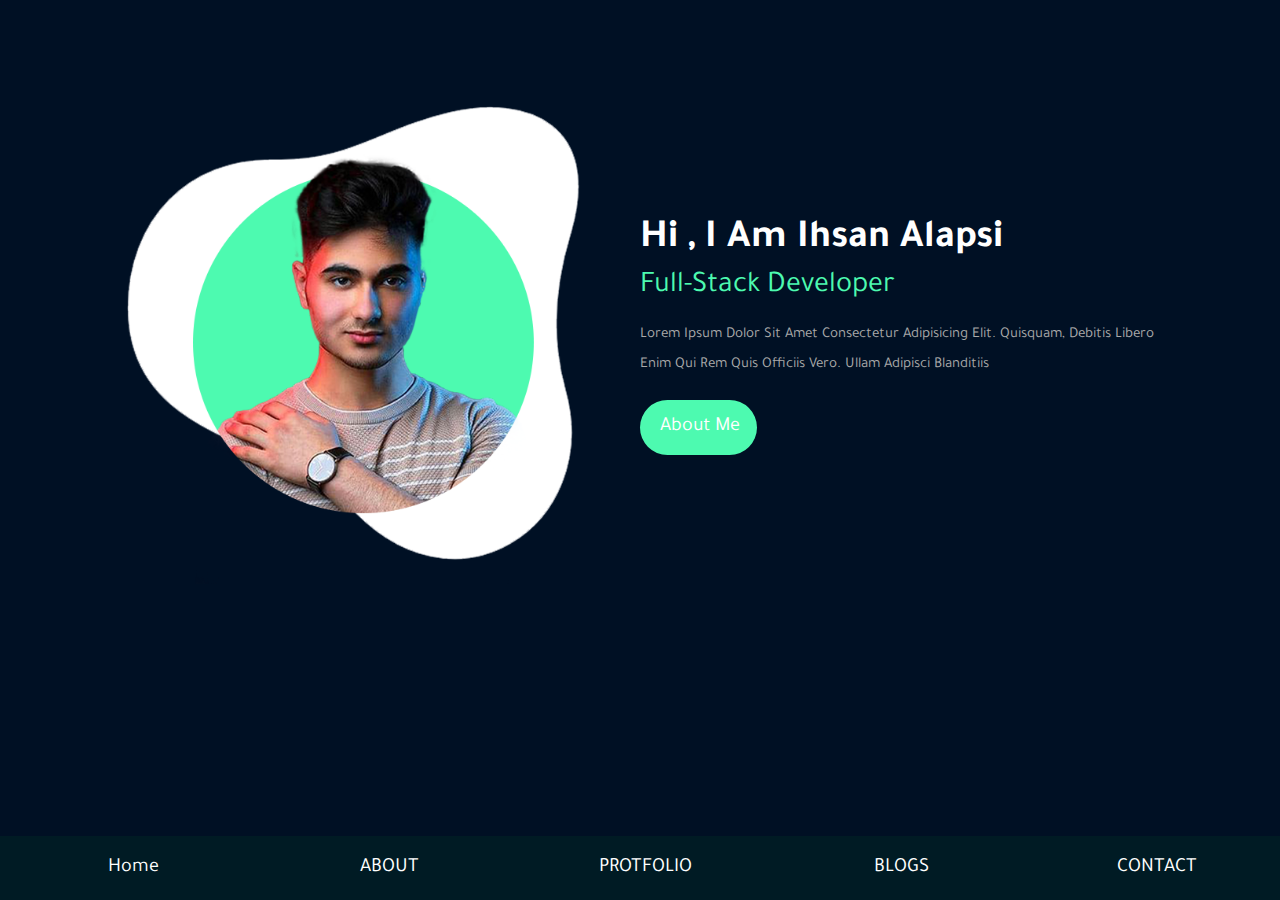
<file: index.html>
<!DOCTYPE html>
<html lang="en">
<head>
    <meta charset="UTF-8">
    <meta name="viewport" content="width=device-width, initial-scale=1.0">
    <link rel="stylesheet" href="/style.css">
    <link rel="stylesheet" href="https://cdnjs.cloudflare.com/ajax/libs/font-awesome/6.4.2/css/all.min.css" integrity="sha512-z3gLpd7yknf1YoNbCzqRKc4qyor8gaKU1qmn+CShxbuBusANI9QpRohGBreCFkKxLhei6S9CQXFEbbKuqLg0DA==" crossorigin="anonymous" referrerpolicy="no-referrer" />    
    <link rel="preconnect" href="https://fonts.googleapis.com">
    <link rel="preconnect" href="https://fonts.gstatic.com" crossorigin>
    <link href="https://fonts.googleapis.com/css2?family=Tajawal:wght@200;300;400;500;700;800;900&display=swap" rel="stylesheet">
    <title>Home</title>

</head>
<body>
    <nav class="navbar">

        <a href="/index.html"> <i class="fas fa-home"> </i><span>Home</span></a>
        <a href="/about.html"> <i class="fas fa-user"></i><span>ABOUT</span></a>
        <a href="/protfolio.html"> <i class="fas fa-briefcase"> </i><span>PROTFOLIO</span></a>
        <a href="/blogs.html"> <i class="fa-solid fa-blog"> </i><span>BLOGS</span></a>
        <a href="/contact.html"> <i class="fas fa-address-book"> </i><span>CONTACT</span></a>
    
    </nav>

    <section class="home">

        <div class="image">
            <img src="/IMGS/image.png" alt="">
        </div>
        <div class="content">
            <h3>Hi , I Am Ihsan Alapsi</h3>
            <span>Full-Stack Developer</span>
            <p>Lorem ipsum dolor sit amet consectetur adipisicing elit. Quisquam, debitis libero enim qui rem quis officiis vero. Ullam adipisci blanditiis</p>
            <a href="/html/about.html" class="btn">About Me <i class="fas fa-user"></i></a>
        </div>

    <section/>


</body>
</html>
</file>
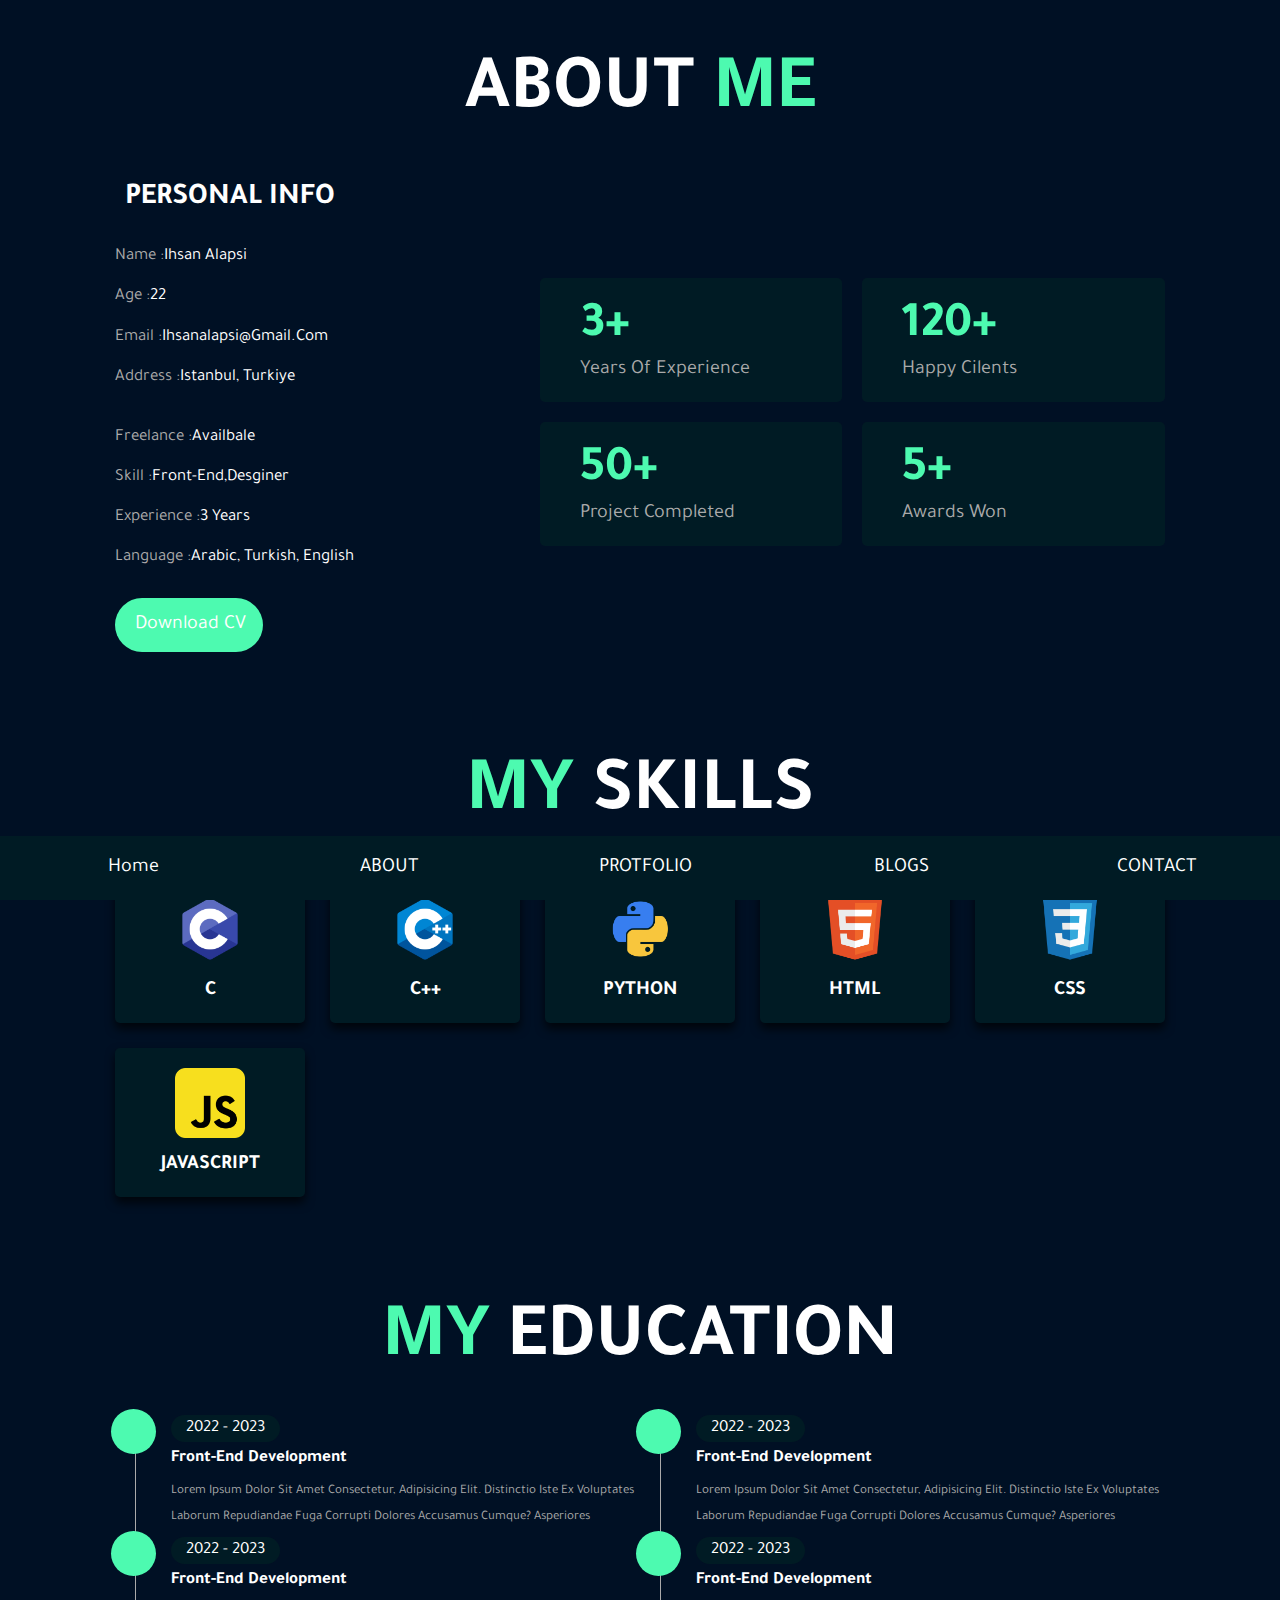
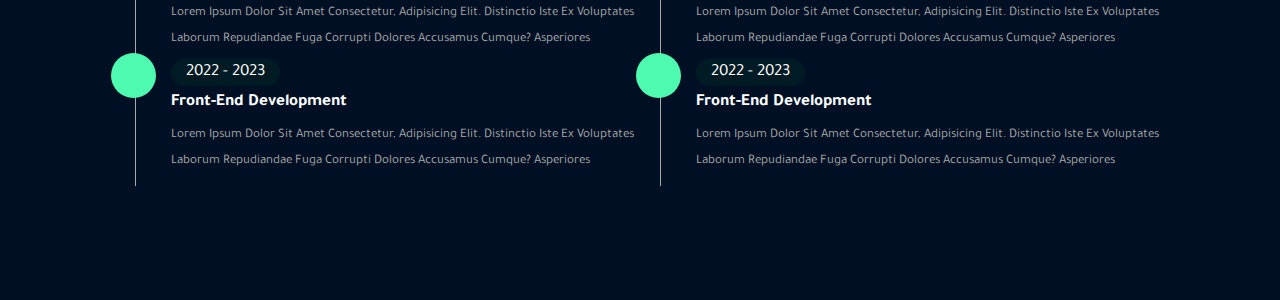
<file: about.html>
<!DOCTYPE html>
<html lang="en">
<head>
    <meta charset="UTF-8">
    <meta name="viewport" content="width=device-width, initial-scale=1.0">
    <link rel="stylesheet" href="/style.css">
    <link rel="stylesheet" href="https://cdnjs.cloudflare.com/ajax/libs/font-awesome/6.4.2/css/all.min.css" integrity="sha512-z3gLpd7yknf1YoNbCzqRKc4qyor8gaKU1qmn+CShxbuBusANI9QpRohGBreCFkKxLhei6S9CQXFEbbKuqLg0DA==" crossorigin="anonymous" referrerpolicy="no-referrer" />    
    <link rel="preconnect" href="https://fonts.googleapis.com">
    <link rel="preconnect" href="https://fonts.gstatic.com" crossorigin>
    <link href="https://fonts.googleapis.com/css2?family=Tajawal:wght@200;300;400;500;700;800;900&display=swap" rel="stylesheet">
    <title>About me</title>

</head>
<body>
    <nav class="navbar">

        <a href="/index.html"> <i class="fas fa-home"> </i><span>Home</span></a>
        <a href="/about.html"> <i class="fas fa-user"></i><span>ABOUT</span></a>
        <a href="/protfolio.html"> <i class="fas fa-briefcase"> </i><span>PROTFOLIO</span></a>
        <a href="/blogs.html"> <i class="fa-solid fa-blog"> </i><span>BLOGS</span></a>
        <a href="/contact.html"> <i class="fas fa-address-book"> </i><span>CONTACT</span></a>
    
    </nav>

    <section class="about">
        <h1 class="heading">About <span>Me</span></h1>
        <div class="row">
        <div class="info-container">
            <h1>Personal Info</h1>
            <div class="box-container">

                <div class="box">
                    <h3><span>Name :</span>Ihsan Alapsi</h3>
                    <h3><span>Age :</span>22</h3>
                    <h3><span>Email :</span>ihsanalapsi@gmail.com</h3>
                    <h3><span>Address :</span>Istanbul, Turkiye</h3>
                </div>
                <div class="box">
                    <h3><span>Freelance :</span>Availbale</h3>
                    <h3><span>Skill :</span>Front-end,Desginer</h3>
                    <h3><span>Experience :</span>3 Years</h3>
                    <h3><span>Language :</span>Arabic, Turkish, English</h3>
                </div>

            </div>
            <a href="#" class="btn">Download CV <i class="fas fa-download"></i></a>
        </div>
        
        <div class="count-container">
            <div class="box">
                <h3>3+</h3>
                <p>Years of Experience</p>
            </div>
            <div class="box">
                <h3>120+</h3>
                <p>Happy Cilents</p>
            </div>
            <div class="box">
                <h3>50+</h3>
                <p>Project Completed</p>
            </div>
            <div class="box">
                <h3>5+</h3>
                <p>Awards Won</p>
            </div>
            
        </div>

    </div>
        

    </section>

    <section class="skills">
        <h1 class="heading"><span>my</span> skills</h1>
        <div class="box-container">
            <div class="box">
                <img src="/ICONS/c.png" alt="C Language">
                <h3>C</h3>
            </div>
            <div class="box">
                <img src="/ICONS/cpp.png" alt="C++ Langugae">
                <h3>C++</h3>
            </div>
            <div class="box">
                <img src="/ICONS/python.png" alt="Python">
                <h3>Python</h3>
            </div>
            <div class="box">
                <img src="/ICONS/html.png" alt="HTML">
                <h3>HTML</h3>
            </div>
            <div class="box">
                <img src="/ICONS/css.png" alt="CSS">
                <h3>CSS</h3>
            </div>
            <div class="box">
                <img src="/ICONS/js.png" alt="JavaScript">
                <h3>JavaScript</h3>
            </div>
        </div>
    </section>

    <section class="education"> 
        <h1 class="heading" ><span>My</span> Education</h1>

        <div class="box-container">
            
            <div class="box">
                <i class="fas fa-graduation-cap"></i>
                <span>2022 - 2023</span>
                <h3>Front-end Development</h3>
                <p>Lorem ipsum dolor sit amet consectetur, adipisicing
                elit. Distinctio iste ex voluptates laborum repudiandae
                fuga corrupti dolores accusamus cumque? Asperiores</p>
            </div>
            <div class="box">
                <i class="fas fa-graduation-cap"></i>
                <span>2022 - 2023</span>
                <h3>Front-end Development</h3>
                <p>Lorem ipsum dolor sit amet consectetur, adipisicing
                elit. Distinctio iste ex voluptates laborum repudiandae
                fuga corrupti dolores accusamus cumque? Asperiores</p>
            </div>
            <div class="box">
                <i class="fas fa-graduation-cap"></i>
                <span>2022 - 2023</span>
                <h3>Front-end Development</h3>
                <p>Lorem ipsum dolor sit amet consectetur, adipisicing
                elit. Distinctio iste ex voluptates laborum repudiandae
                fuga corrupti dolores accusamus cumque? Asperiores</p>
            </div>
            <div class="box">
                <i class="fas fa-graduation-cap"></i>
                <span>2022 - 2023</span>
                <h3>Front-end Development</h3>
                <p>Lorem ipsum dolor sit amet consectetur, adipisicing
                elit. Distinctio iste ex voluptates laborum repudiandae
                fuga corrupti dolores accusamus cumque? Asperiores</p>
            </div>
            <div class="box">
                <i class="fas fa-graduation-cap"></i>
                <span>2022 - 2023</span>
                <h3>Front-end Development</h3>
                <p>Lorem ipsum dolor sit amet consectetur, adipisicing
                elit. Distinctio iste ex voluptates laborum repudiandae
                fuga corrupti dolores accusamus cumque? Asperiores</p>
            </div>
            <div class="box">
                <i class="fas fa-graduation-cap"></i>
                <span>2022 - 2023</span>
                <h3>Front-end Development</h3>
                <p>Lorem ipsum dolor sit amet consectetur, adipisicing
                elit. Distinctio iste ex voluptates laborum repudiandae
                fuga corrupti dolores accusamus cumque? Asperiores</p>
            </div>
        </div>
    </section>
</body>
</html>
</file>
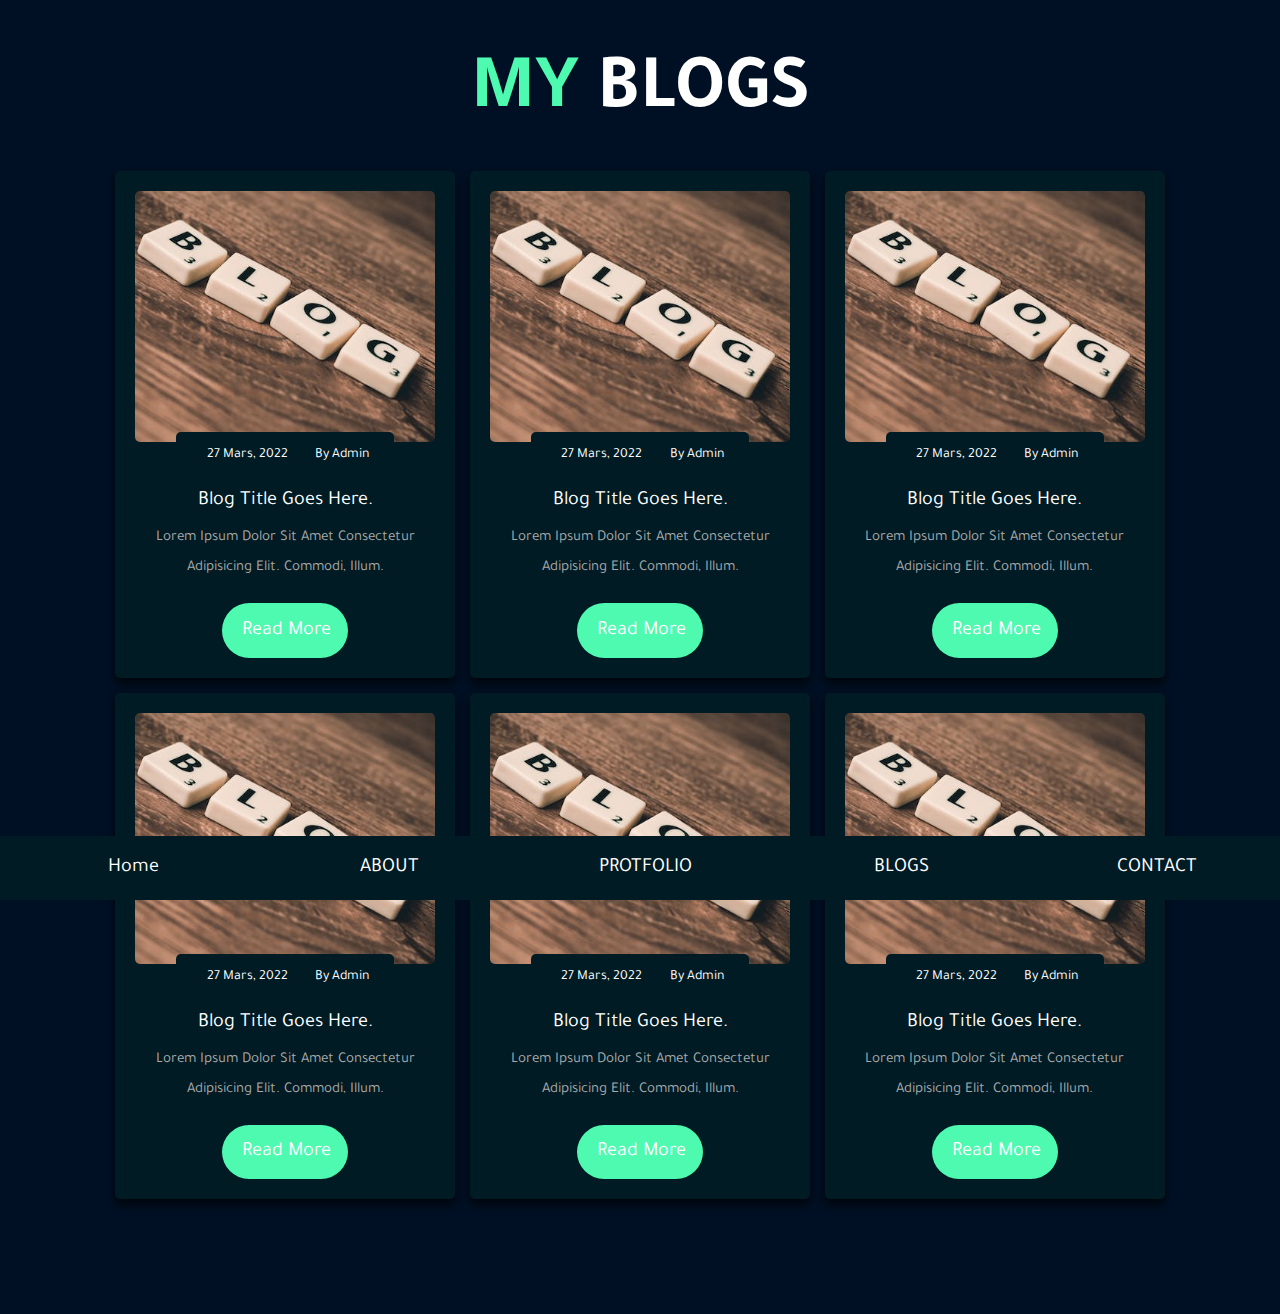
<file: blogs.html>
<!DOCTYPE html>
<html>
<head>
    <meta charset="UTF-8">
    <meta name="viewport" content="width=device-width, initial-scale=1.0">
    <link rel="stylesheet" href="/style.css">
    <link rel="stylesheet" href="https://cdnjs.cloudflare.com/ajax/libs/font-awesome/6.4.2/css/all.min.css" integrity="sha512-z3gLpd7yknf1YoNbCzqRKc4qyor8gaKU1qmn+CShxbuBusANI9QpRohGBreCFkKxLhei6S9CQXFEbbKuqLg0DA==" crossorigin="anonymous" referrerpolicy="no-referrer" />    
    <link rel="preconnect" href="https://fonts.googleapis.com">
    <link rel="preconnect" href="https://fonts.gstatic.com" crossorigin>
    <link href="https://fonts.googleapis.com/css2?family=Tajawal:wght@200;300;400;500;700;800;900&display=swap" rel="stylesheet">
    <title>Blogs</title>
</head>
<body>
    <nav class="navbar">

        <a href="/index.html"> <i class="fas fa-home"> </i><span>Home</span></a>
        <a href="/about.html"> <i class="fas fa-user"></i><span>ABOUT</span></a>
        <a href="/protfolio.html"> <i class="fas fa-briefcase"> </i><span>PROTFOLIO</span></a>
        <a href="/blogs.html"> <i class="fa-solid fa-blog"> </i><span>BLOGS</span></a>
        <a href="/contact.html"> <i class="fas fa-address-book"> </i><span>CONTACT</span></a>
    
    </nav>

<section class="blogs">
	<h1 class="heading"><span>my</span> blogs</h1>

	<div class="box-container">

		<div class="box">
			<div class="image">
				<img src="/IMGS/blogs.jpeg">
			</div>
			<div class="content">
				<div class="icons">
					<a href="#" ><i class="fas fa-calendar"> </i> 27 Mars, 2022</a>
					<a href="#"><i class="fas fa-user"></i> By Admin</a>
				</div>
				<h3>Blog Title Goes Here.</h3>
				<p>Lorem Ipsum Dolor Sit Amet Consectetur Adipisicing Elit. Commodi, Illum.</p>
				<a href="#" class="btn">Read More<i class="fas fa-link"></i></a>
			</div>
		</div>
		<div class="box">
			<div class="image">
				<img src="/IMGS/blogs.jpeg">
			</div>
			<div class="content">
				<div class="icons">
					<a href="#" ><i class="fas fa-calendar"> </i> 27 Mars, 2022</a>
					<a href="#"><i class="fas fa-user"></i> By Admin</a>
				</div>
				<h3>Blog Title Goes Here.</h3>
				<p>Lorem Ipsum Dolor Sit Amet Consectetur Adipisicing Elit. Commodi, Illum.</p>
				<a href="#" class="btn">Read More<i class="fas fa-link"></i></a>
			</div>
		</div>
		<div class="box">
			<div class="image">
				<img src="/IMGS/blogs.jpeg">
			</div>
			<div class="content">
				<div class="icons">
					<a href="#" ><i class="fas fa-calendar"> </i> 27 Mars, 2022</a>
					<a href="#"><i class="fas fa-user"></i> By Admin</a>
				</div>
				<h3>Blog Title Goes Here.</h3>
				<p>Lorem Ipsum Dolor Sit Amet Consectetur Adipisicing Elit. Commodi, Illum.</p>
				<a href="#" class="btn">Read More<i class="fas fa-link"></i></a>
			</div>
		</div>
		<div class="box">
			<div class="image">
				<img src="/IMGS/blogs.jpeg">
			</div>
			<div class="content">
				<div class="icons">
					<a href="#" ><i class="fas fa-calendar"> </i> 27 Mars, 2022</a>
					<a href="#"><i class="fas fa-user"></i> By Admin</a>
				</div>
				<h3>Blog Title Goes Here.</h3>
				<p>Lorem Ipsum Dolor Sit Amet Consectetur Adipisicing Elit. Commodi, Illum.</p>
				<a href="#" class="btn">Read More<i class="fas fa-link"></i></a>
			</div>
		</div>
		<div class="box">
			<div class="image">
				<img src="/IMGS/blogs.jpeg">
			</div>
			<div class="content">
				<div class="icons">
					<a href="#" ><i class="fas fa-calendar"> </i> 27 Mars, 2022</a>
					<a href="#"><i class="fas fa-user"></i> By Admin</a>
				</div>
				<h3>Blog Title Goes Here.</h3>
				<p>Lorem Ipsum Dolor Sit Amet Consectetur Adipisicing Elit. Commodi, Illum.</p>
				<a href="#" class="btn">Read More<i class="fas fa-link"></i></a>
			</div>
		</div>
		<div class="box">
			<div class="image">
				<img src="/IMGS/blogs.jpeg">
			</div>
			<div class="content">
				<div class="icons">
					<a href="#" ><i class="fas fa-calendar"> </i> 27 Mars, 2022</a>
					<a href="#"><i class="fas fa-user"></i> By Admin</a>
				</div>
				<h3>Blog Title Goes Here.</h3>
				<p>Lorem Ipsum Dolor Sit Amet Consectetur Adipisicing Elit. Commodi, Illum.</p>
				<a href="#" class="btn">Read More<i class="fas fa-link"></i></a>
			</div>
		</div>
		
	</div>
</section>

</body>
</html>
</file>
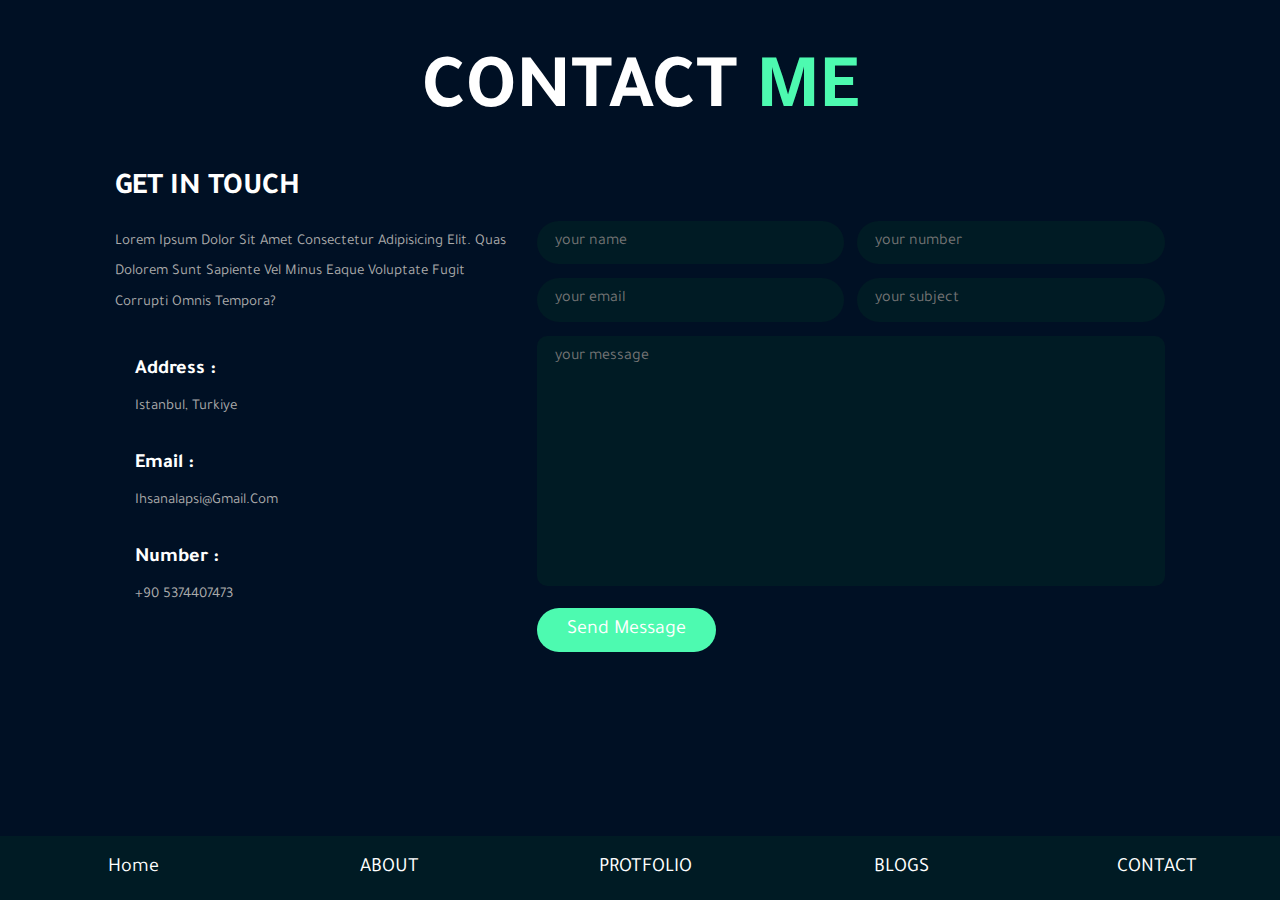
<file: contact.html>
<!DOCTYPE html>
<html>
<head>
    <meta charset="UTF-8">
    <meta name="viewport" content="width=device-width, initial-scale=1.0">
    <link rel="stylesheet" href="/style.css">
    <link rel="stylesheet" href="https://cdnjs.cloudflare.com/ajax/libs/font-awesome/6.4.2/css/all.min.css" integrity="sha512-z3gLpd7yknf1YoNbCzqRKc4qyor8gaKU1qmn+CShxbuBusANI9QpRohGBreCFkKxLhei6S9CQXFEbbKuqLg0DA==" crossorigin="anonymous" referrerpolicy="no-referrer" />    
    <link rel="preconnect" href="https://fonts.googleapis.com">
    <link rel="preconnect" href="https://fonts.gstatic.com" crossorigin>
    <link href="https://fonts.googleapis.com/css2?family=Tajawal:wght@200;300;400;500;700;800;900&display=swap" rel="stylesheet">
    <title>Contact</title>
</head>
<body>

<!-- navbar section starts  -->

<nav class="navbar">
    
    <a href="/index.html"> <i class="fas fa-home"> </i><span>Home</span></a>
    <a href="/about.html"> <i class="fas fa-user"></i><span>ABOUT</span></a>
    <a href="/protfolio.html"> <i class="fas fa-briefcase"> </i><span>PROTFOLIO</span></a>
    <a href="/blogs.html"> <i class="fa-solid fa-blog"> </i><span>BLOGS</span></a>
    <a href="/contact.html"> <i class="fas fa-address-book"> </i><span>CONTACT</span></a>

</nav>

<!-- navbar section ends -->

<!-- contact section starts  -->

<section class="contact">

<h1 class="heading"> contact <span>me</span> </h1>

<div class="row">

    <div class="info-container">

        <h1>get in touch</h1>

        <p>Lorem ipsum dolor sit amet consectetur adipisicing elit. Quas dolorem sunt sapiente vel minus eaque voluptate fugit corrupti omnis tempora?</p>

        <div class="box-container">

            <div class="box">
                <i class="fas fa-map"></i>
                <div class="info">
                    <h3>address :</h3>
                    <p>Istanbul, Turkiye</p>
                </div>
            </div>

            <div class="box">
                <i class="fas fa-envelope"></i>
                <div class="info">
                    <h3>email :</h3>
                    <p>ihsanalapsi@gmail.com</p>
                </div>
            </div>

            <div class="box">
                <i class="fas fa-phone"></i>
                <div class="info">
                    <h3>number :</h3>
                    <p>+90 5374407473</p>
                </div>
            </div>

        </div>

        <div class="share">
            <a href="https://github.com/ihsanalapsi" class="fab fa-github"></a>
            <a href="https://www.linkedin.com/in/ihsan-alapsi/" class="fab fa-linkedin"></a>
            <a href="https://www.facebook.com/alapsiihsan/" class="fab fa-facebook-f"></a>
            <a href="https://www.instagram.com/ihsan.alapsi" class="fab fa-instagram"></a>
        </div>

    </div>

    <form action="">

        <div class="inputBox">
            <input type="text" placeholder="your name">
            <input type="number" placeholder="your number">
        </div>

        <div class="inputBox">
            <input type="email" placeholder="your email">
            <input type="text" placeholder="your subject">
        </div>

        <textarea name="" placeholder="your message" id="" cols="30" rows="10"></textarea>

        <input type="submit" value="send message" class="btn">

    </form>

</div>

</section>

<!-- contact section ends -->

</body>
</html>
</file>
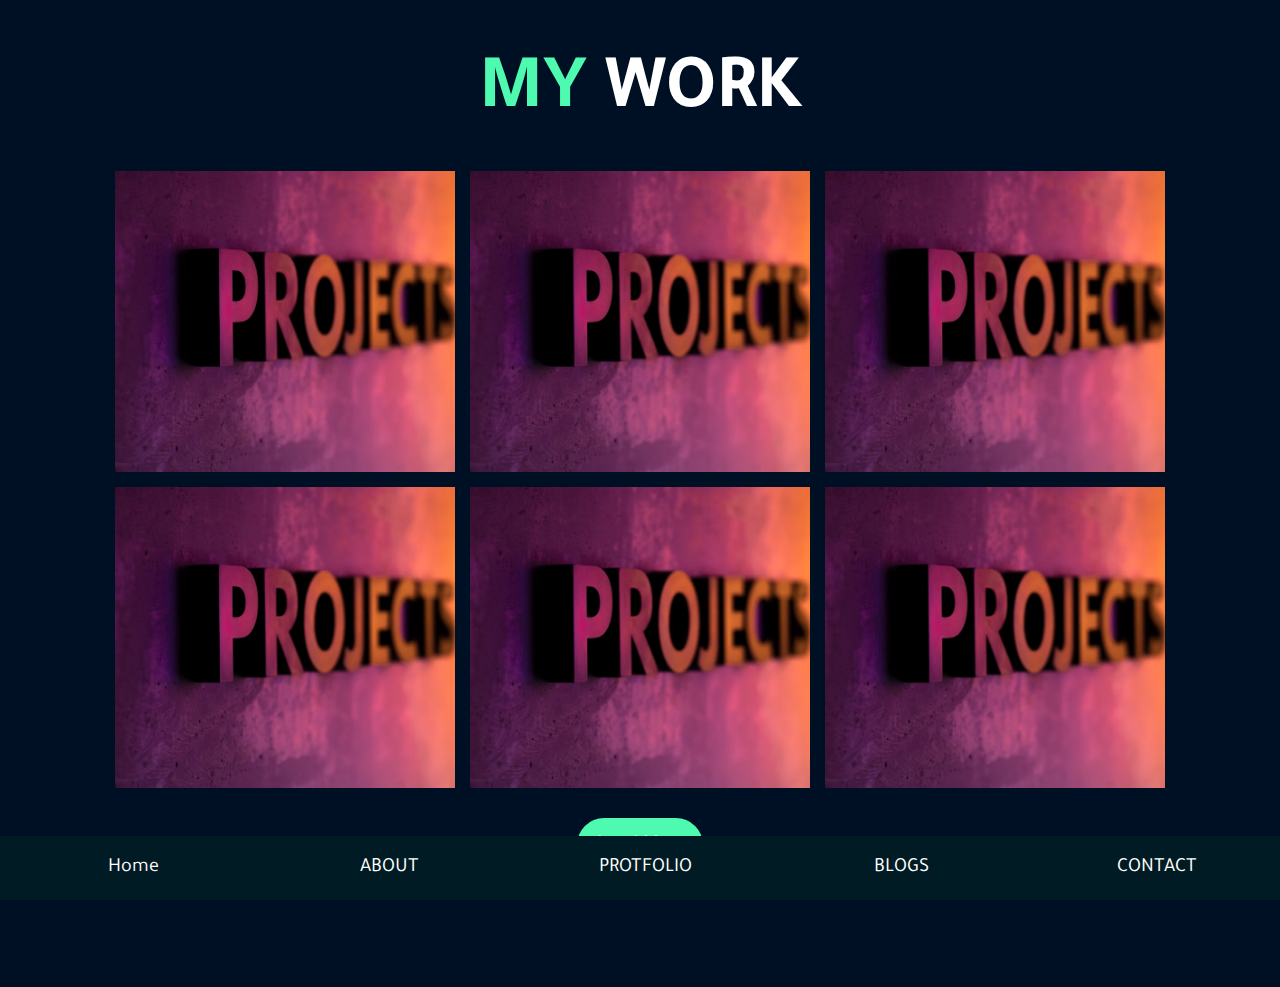
<file: protfolio.html>
<!DOCTYPE html>
<html>
<head>
    <meta charset="UTF-8">
    <meta name="viewport" content="width=device-width, initial-scale=1.0">
    <link rel="stylesheet" href="/style.css">
    <link rel="stylesheet" href="https://cdnjs.cloudflare.com/ajax/libs/font-awesome/6.4.2/css/all.min.css" integrity="sha512-z3gLpd7yknf1YoNbCzqRKc4qyor8gaKU1qmn+CShxbuBusANI9QpRohGBreCFkKxLhei6S9CQXFEbbKuqLg0DA==" crossorigin="anonymous" referrerpolicy="no-referrer" />    
    <link rel="preconnect" href="https://fonts.googleapis.com">
    <link rel="preconnect" href="https://fonts.gstatic.com" crossorigin>
    <link href="https://fonts.googleapis.com/css2?family=Tajawal:wght@200;300;400;500;700;800;900&display=swap" rel="stylesheet">
    <title>Protfolio</title>

</head>
<body>
    <nav class="navbar">

        <a href="/index.html"> <i class="fas fa-home"> </i><span>Home</span></a>
        <a href="/about.html"> <i class="fas fa-user"></i><span>ABOUT</span></a>
        <a href="/protfolio.html"> <i class="fas fa-briefcase"> </i><span>PROTFOLIO</span></a>
        <a href="/blogs.html"> <i class="fa-solid fa-blog"> </i><span>BLOGS</span></a>
        <a href="/contact.html"> <i class="fas fa-address-book"> </i><span>CONTACT</span></a>
    
    </nav>

<section class="portfolio">

    <h1 class="heading"> <span>my</span> work</h1>

    <div class="box-container">
        <div class="box">
            <img src="/IMGS/projects.avif">
            <div class="content">
                <h3>Project 01</h3>
                <p>
                    Lorem, Ipsum Dolor Sit Amet Consectetur Adipisicing Elit. Distinctio, Praesentium.
                </p>
                <a href="#">Read More</a>
            </div>
        </div>

        <div class="box">
            <img src="/IMGS/projects.avif">
            <div class="content">
                <h3>Project 02</h3>
                <p>
                    Lorem, Ipsum Dolor Sit Amet Consectetur Adipisicing Elit. Distinctio, Praesentium.
                </p>
                <a href="#">Read More</a>
            </div>
        </div>

        <div class="box">
            <img src="/IMGS/projects.avif">
            <div class="content">
                <h3>Project 03</h3>
                <p>
                    Lorem, Ipsum Dolor Sit Amet Consectetur Adipisicing Elit. Distinctio, Praesentium.
                </p>
                <a href="#">Read More</a>
            </div>
        </div>

        <div class="box">
            <img src="/IMGS/projects.avif">
            <div class="content">
                <h3>Project 04</h3>
                <p>
                    Lorem, Ipsum Dolor Sit Amet Consectetur Adipisicing Elit. Distinctio, Praesentium.
                </p>
                <a href="#">Read More</a>
            </div>
        </div>

        <div class="box">
            <img src="/IMGS/projects.avif">
            <div class="content">
                <h3>Project 05</h3>
                <p>
                    Lorem, Ipsum Dolor Sit Amet Consectetur Adipisicing Elit. Distinctio, Praesentium.
                </p>
                <a href="#">Read More</a>
            </div>
        </div>

        <div class="box">
            <img src="/IMGS/projects.avif">
            <div class="content">
                <h3>Project 06</h3>
                <p>
                    Lorem, Ipsum Dolor Sit Amet Consectetur Adipisicing Elit. Distinctio, Praesentium.
                </p>
                <a href="#">Read More</a>
            </div>
        </div>
    </div>

    <a href="#" class="btn">load more <i class="fas fa-redo"></i></a>
</section>

</body>
</html>
</file>
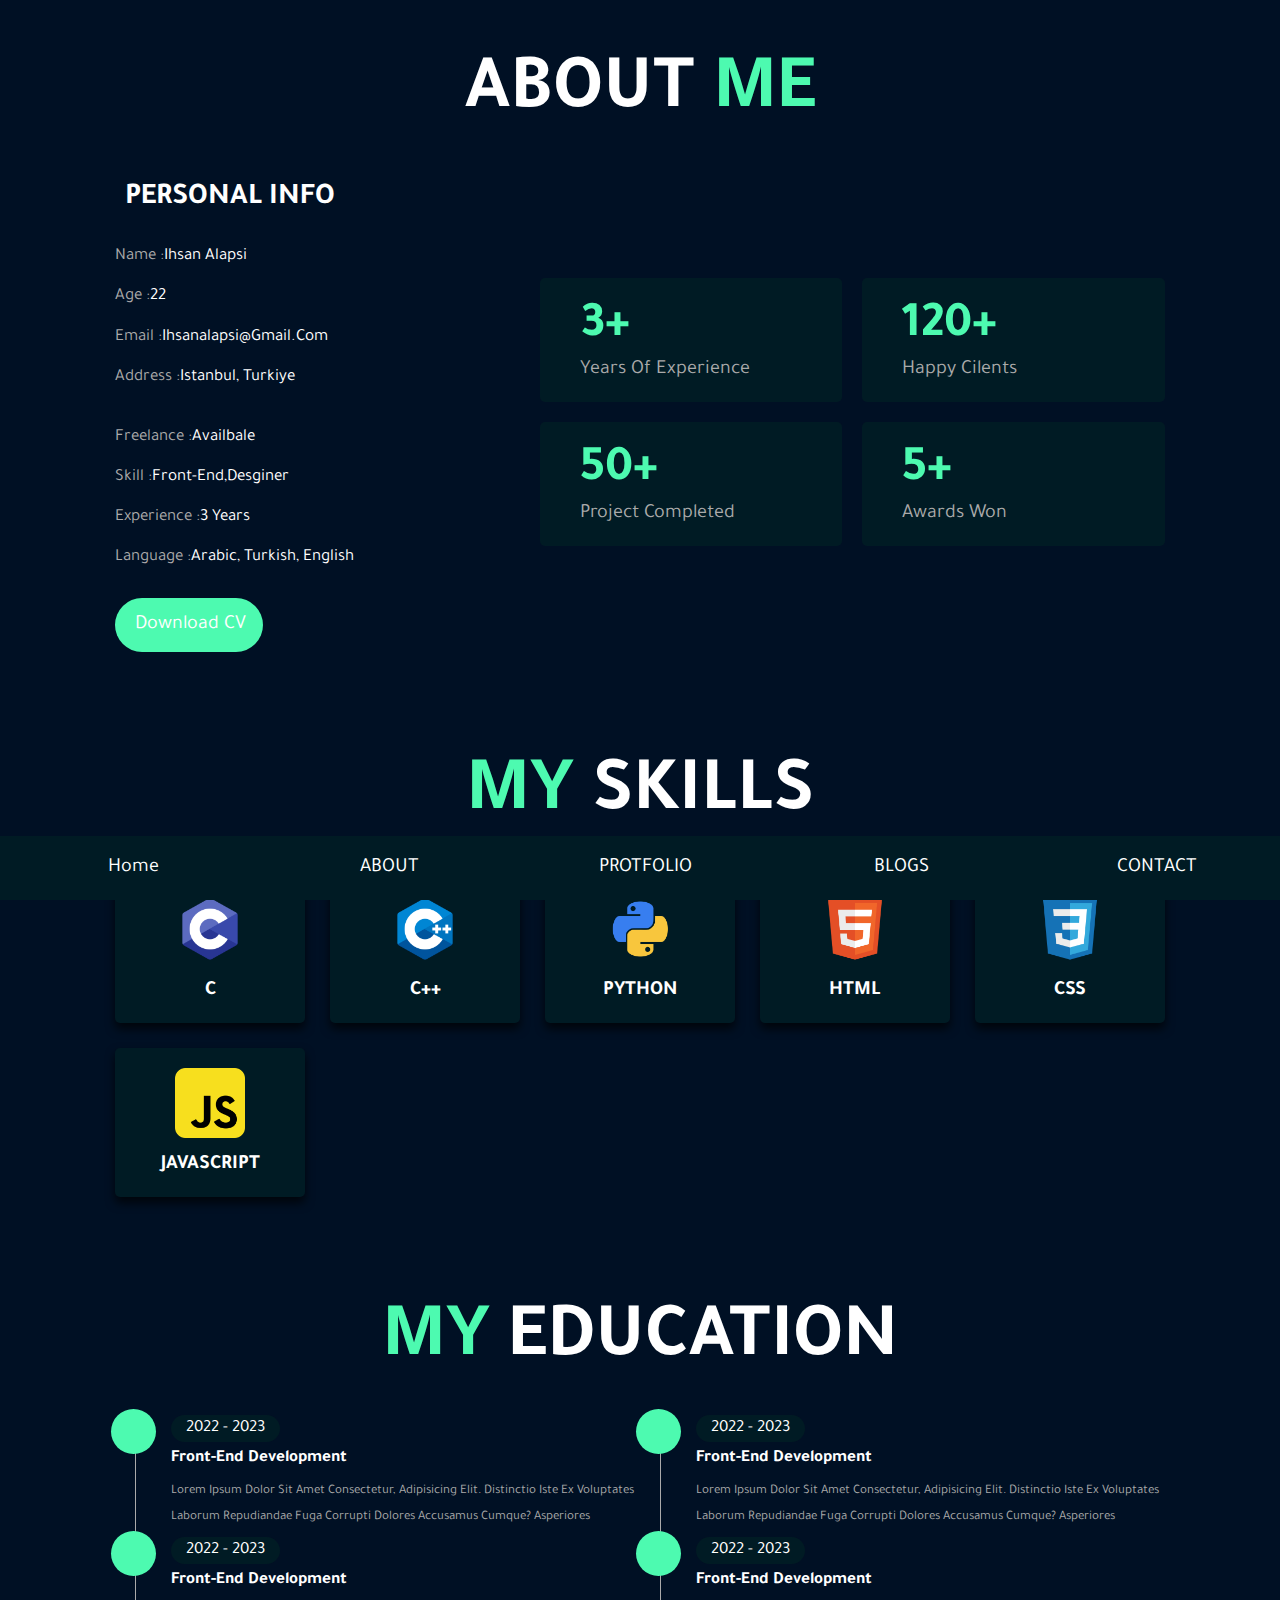
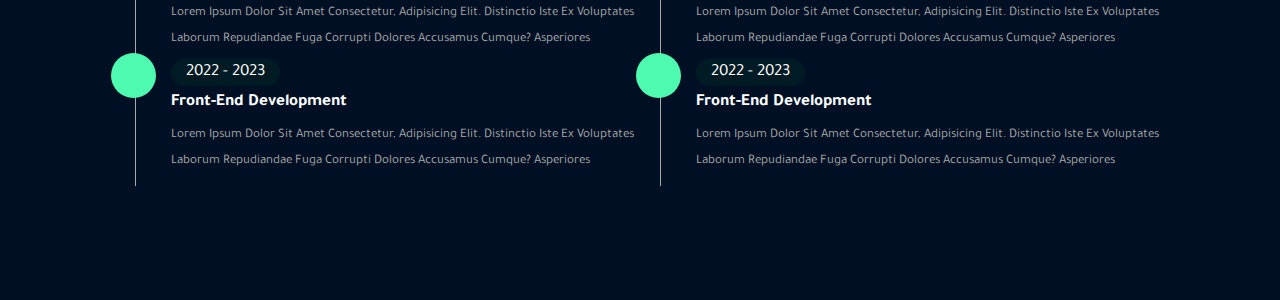
<file: html/about.html>
<!DOCTYPE html>
<html lang="en">
<head>
    <meta charset="UTF-8">
    <meta name="viewport" content="width=device-width, initial-scale=1.0">
    <link rel="stylesheet" href="/style.css">
    <link rel="stylesheet" href="https://cdnjs.cloudflare.com/ajax/libs/font-awesome/6.4.2/css/all.min.css" integrity="sha512-z3gLpd7yknf1YoNbCzqRKc4qyor8gaKU1qmn+CShxbuBusANI9QpRohGBreCFkKxLhei6S9CQXFEbbKuqLg0DA==" crossorigin="anonymous" referrerpolicy="no-referrer" />    
    <link rel="preconnect" href="https://fonts.googleapis.com">
    <link rel="preconnect" href="https://fonts.gstatic.com" crossorigin>
    <link href="https://fonts.googleapis.com/css2?family=Tajawal:wght@200;300;400;500;700;800;900&display=swap" rel="stylesheet">
    <title>About me</title>

</head>
<body>
    <nav class="navbar">

        <a href="/index.html"> <i class="fas fa-home"> </i><span>Home</span></a>
        <a href="about.html"> <i class="fas fa-user"></i><span>ABOUT</span></a>
        <a href="protfolio.html"> <i class="fas fa-briefcase"> </i><span>PROTFOLIO</span></a>
        <a href="blogs.html"> <i class="fa-solid fa-blog"> </i><span>BLOGS</span></a>
        <a href="contact.html"> <i class="fas fa-address-book"> </i><span>CONTACT</span></a>
    
    </nav>

    <section class="about">
        <h1 class="heading">About <span>Me</span></h1>
        <div class="row">
        <div class="info-container">
            <h1>Personal Info</h1>
            <div class="box-container">

                <div class="box">
                    <h3><span>Name :</span>Ihsan Alapsi</h3>
                    <h3><span>Age :</span>22</h3>
                    <h3><span>Email :</span>ihsanalapsi@gmail.com</h3>
                    <h3><span>Address :</span>Istanbul, Turkiye</h3>
                </div>
                <div class="box">
                    <h3><span>Freelance :</span>Availbale</h3>
                    <h3><span>Skill :</span>Front-end,Desginer</h3>
                    <h3><span>Experience :</span>3 Years</h3>
                    <h3><span>Language :</span>Arabic, Turkish, English</h3>
                </div>

            </div>
            <a href="#" class="btn">Download CV <i class="fas fa-download"></i></a>
        </div>
        
        <div class="count-container">
            <div class="box">
                <h3>3+</h3>
                <p>Years of Experience</p>
            </div>
            <div class="box">
                <h3>120+</h3>
                <p>Happy Cilents</p>
            </div>
            <div class="box">
                <h3>50+</h3>
                <p>Project Completed</p>
            </div>
            <div class="box">
                <h3>5+</h3>
                <p>Awards Won</p>
            </div>
            
        </div>

    </div>
        

    </section>

    <section class="skills">
        <h1 class="heading"><span>my</span> skills</h1>
        <div class="box-container">
            <div class="box">
                <img src="/ICONS/c.png" alt="C Language">
                <h3>C</h3>
            </div>
            <div class="box">
                <img src="/ICONS/cpp.png" alt="C++ Langugae">
                <h3>C++</h3>
            </div>
            <div class="box">
                <img src="/ICONS/python.png" alt="Python">
                <h3>Python</h3>
            </div>
            <div class="box">
                <img src="/ICONS/html.png" alt="HTML">
                <h3>HTML</h3>
            </div>
            <div class="box">
                <img src="/ICONS/css.png" alt="CSS">
                <h3>CSS</h3>
            </div>
            <div class="box">
                <img src="/ICONS/js.png" alt="JavaScript">
                <h3>JavaScript</h3>
            </div>
        </div>
    </section>

    <section class="education"> 
        <h1 class="heading" ><span>My</span> Education</h1>

        <div class="box-container">
            
            <div class="box">
                <i class="fas fa-graduation-cap"></i>
                <span>2022 - 2023</span>
                <h3>Front-end Development</h3>
                <p>Lorem ipsum dolor sit amet consectetur, adipisicing
                elit. Distinctio iste ex voluptates laborum repudiandae
                fuga corrupti dolores accusamus cumque? Asperiores</p>
            </div>
            <div class="box">
                <i class="fas fa-graduation-cap"></i>
                <span>2022 - 2023</span>
                <h3>Front-end Development</h3>
                <p>Lorem ipsum dolor sit amet consectetur, adipisicing
                elit. Distinctio iste ex voluptates laborum repudiandae
                fuga corrupti dolores accusamus cumque? Asperiores</p>
            </div>
            <div class="box">
                <i class="fas fa-graduation-cap"></i>
                <span>2022 - 2023</span>
                <h3>Front-end Development</h3>
                <p>Lorem ipsum dolor sit amet consectetur, adipisicing
                elit. Distinctio iste ex voluptates laborum repudiandae
                fuga corrupti dolores accusamus cumque? Asperiores</p>
            </div>
            <div class="box">
                <i class="fas fa-graduation-cap"></i>
                <span>2022 - 2023</span>
                <h3>Front-end Development</h3>
                <p>Lorem ipsum dolor sit amet consectetur, adipisicing
                elit. Distinctio iste ex voluptates laborum repudiandae
                fuga corrupti dolores accusamus cumque? Asperiores</p>
            </div>
            <div class="box">
                <i class="fas fa-graduation-cap"></i>
                <span>2022 - 2023</span>
                <h3>Front-end Development</h3>
                <p>Lorem ipsum dolor sit amet consectetur, adipisicing
                elit. Distinctio iste ex voluptates laborum repudiandae
                fuga corrupti dolores accusamus cumque? Asperiores</p>
            </div>
            <div class="box">
                <i class="fas fa-graduation-cap"></i>
                <span>2022 - 2023</span>
                <h3>Front-end Development</h3>
                <p>Lorem ipsum dolor sit amet consectetur, adipisicing
                elit. Distinctio iste ex voluptates laborum repudiandae
                fuga corrupti dolores accusamus cumque? Asperiores</p>
            </div>
        </div>
    </section>
</body>
</html>
</file>
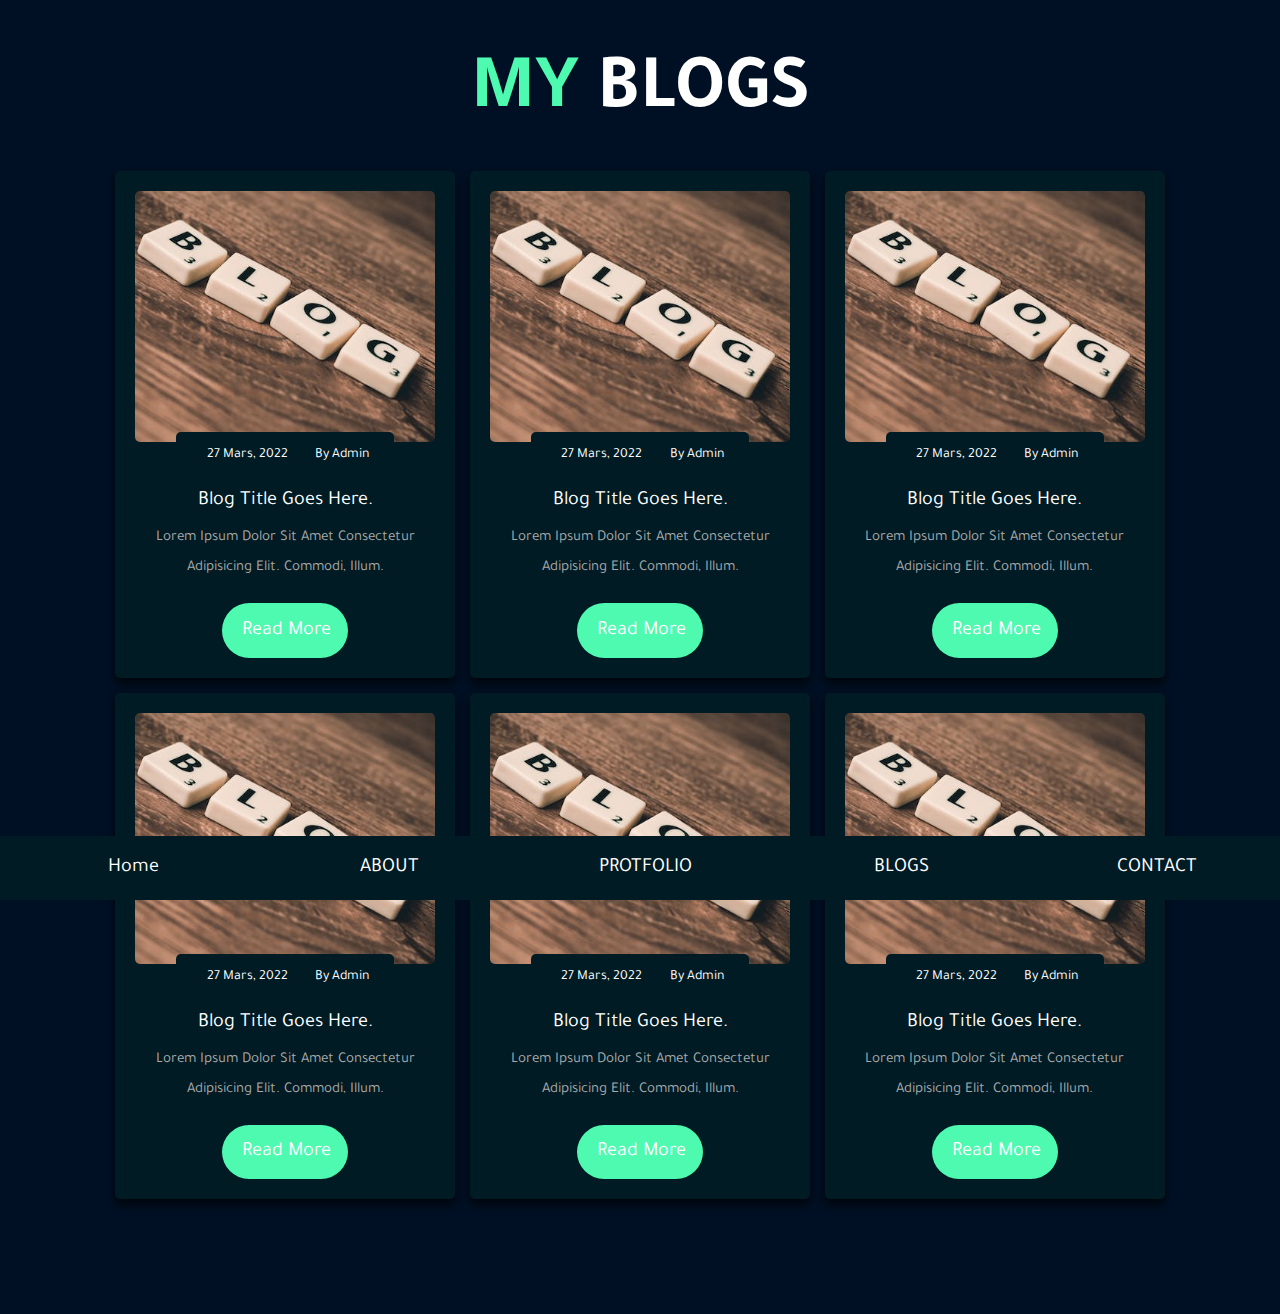
<file: html/blogs.html>
<!DOCTYPE html>
<html>
<head>
    <meta charset="UTF-8">
    <meta name="viewport" content="width=device-width, initial-scale=1.0">
    <link rel="stylesheet" href="/style.css">
    <link rel="stylesheet" href="https://cdnjs.cloudflare.com/ajax/libs/font-awesome/6.4.2/css/all.min.css" integrity="sha512-z3gLpd7yknf1YoNbCzqRKc4qyor8gaKU1qmn+CShxbuBusANI9QpRohGBreCFkKxLhei6S9CQXFEbbKuqLg0DA==" crossorigin="anonymous" referrerpolicy="no-referrer" />    
    <link rel="preconnect" href="https://fonts.googleapis.com">
    <link rel="preconnect" href="https://fonts.gstatic.com" crossorigin>
    <link href="https://fonts.googleapis.com/css2?family=Tajawal:wght@200;300;400;500;700;800;900&display=swap" rel="stylesheet">
    <title>Blogs</title>
</head>
<body>
    <nav class="navbar">

        <a href="/index.html"> <i class="fas fa-home"> </i><span>Home</span></a>
        <a href="about.html"> <i class="fas fa-user"></i><span>ABOUT</span></a>
        <a href="protfolio.html"> <i class="fas fa-briefcase"> </i><span>PROTFOLIO</span></a>
        <a href="blogs.html"> <i class="fa-solid fa-blog"> </i><span>BLOGS</span></a>
        <a href="contact.html"> <i class="fas fa-address-book"> </i><span>CONTACT</span></a>
    
    </nav>

<section class="blogs">
	<h1 class="heading"><span>my</span> blogs</h1>

	<div class="box-container">

		<div class="box">
			<div class="image">
				<img src="/IMGS/blogs.jpeg">
			</div>
			<div class="content">
				<div class="icons">
					<a href="#" ><i class="fas fa-calendar"> </i> 27 Mars, 2022</a>
					<a href="#"><i class="fas fa-user"></i> By Admin</a>
				</div>
				<h3>Blog Title Goes Here.</h3>
				<p>Lorem Ipsum Dolor Sit Amet Consectetur Adipisicing Elit. Commodi, Illum.</p>
				<a href="#" class="btn">Read More<i class="fas fa-link"></i></a>
			</div>
		</div>
		<div class="box">
			<div class="image">
				<img src="/IMGS/blogs.jpeg">
			</div>
			<div class="content">
				<div class="icons">
					<a href="#" ><i class="fas fa-calendar"> </i> 27 Mars, 2022</a>
					<a href="#"><i class="fas fa-user"></i> By Admin</a>
				</div>
				<h3>Blog Title Goes Here.</h3>
				<p>Lorem Ipsum Dolor Sit Amet Consectetur Adipisicing Elit. Commodi, Illum.</p>
				<a href="#" class="btn">Read More<i class="fas fa-link"></i></a>
			</div>
		</div>
		<div class="box">
			<div class="image">
				<img src="/IMGS/blogs.jpeg">
			</div>
			<div class="content">
				<div class="icons">
					<a href="#" ><i class="fas fa-calendar"> </i> 27 Mars, 2022</a>
					<a href="#"><i class="fas fa-user"></i> By Admin</a>
				</div>
				<h3>Blog Title Goes Here.</h3>
				<p>Lorem Ipsum Dolor Sit Amet Consectetur Adipisicing Elit. Commodi, Illum.</p>
				<a href="#" class="btn">Read More<i class="fas fa-link"></i></a>
			</div>
		</div>
		<div class="box">
			<div class="image">
				<img src="/IMGS/blogs.jpeg">
			</div>
			<div class="content">
				<div class="icons">
					<a href="#" ><i class="fas fa-calendar"> </i> 27 Mars, 2022</a>
					<a href="#"><i class="fas fa-user"></i> By Admin</a>
				</div>
				<h3>Blog Title Goes Here.</h3>
				<p>Lorem Ipsum Dolor Sit Amet Consectetur Adipisicing Elit. Commodi, Illum.</p>
				<a href="#" class="btn">Read More<i class="fas fa-link"></i></a>
			</div>
		</div>
		<div class="box">
			<div class="image">
				<img src="/IMGS/blogs.jpeg">
			</div>
			<div class="content">
				<div class="icons">
					<a href="#" ><i class="fas fa-calendar"> </i> 27 Mars, 2022</a>
					<a href="#"><i class="fas fa-user"></i> By Admin</a>
				</div>
				<h3>Blog Title Goes Here.</h3>
				<p>Lorem Ipsum Dolor Sit Amet Consectetur Adipisicing Elit. Commodi, Illum.</p>
				<a href="#" class="btn">Read More<i class="fas fa-link"></i></a>
			</div>
		</div>
		<div class="box">
			<div class="image">
				<img src="/IMGS/blogs.jpeg">
			</div>
			<div class="content">
				<div class="icons">
					<a href="#" ><i class="fas fa-calendar"> </i> 27 Mars, 2022</a>
					<a href="#"><i class="fas fa-user"></i> By Admin</a>
				</div>
				<h3>Blog Title Goes Here.</h3>
				<p>Lorem Ipsum Dolor Sit Amet Consectetur Adipisicing Elit. Commodi, Illum.</p>
				<a href="#" class="btn">Read More<i class="fas fa-link"></i></a>
			</div>
		</div>
		
	</div>
</section>

</body>
</html>
</file>
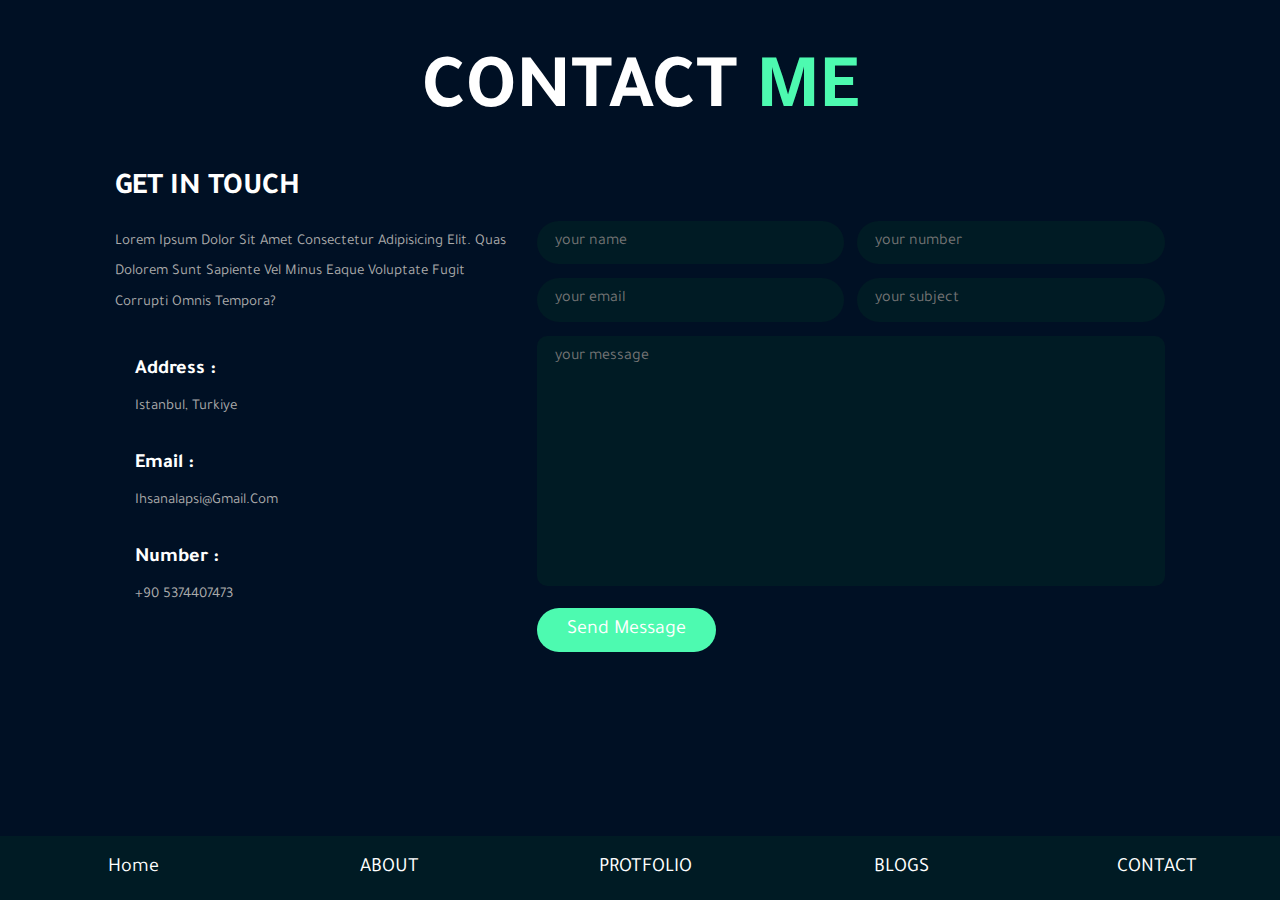
<file: html/contact.html>
<!DOCTYPE html>
<html>
<head>
    <meta charset="UTF-8">
    <meta name="viewport" content="width=device-width, initial-scale=1.0">
    <link rel="stylesheet" href="/style.css">
    <link rel="stylesheet" href="https://cdnjs.cloudflare.com/ajax/libs/font-awesome/6.4.2/css/all.min.css" integrity="sha512-z3gLpd7yknf1YoNbCzqRKc4qyor8gaKU1qmn+CShxbuBusANI9QpRohGBreCFkKxLhei6S9CQXFEbbKuqLg0DA==" crossorigin="anonymous" referrerpolicy="no-referrer" />    
    <link rel="preconnect" href="https://fonts.googleapis.com">
    <link rel="preconnect" href="https://fonts.gstatic.com" crossorigin>
    <link href="https://fonts.googleapis.com/css2?family=Tajawal:wght@200;300;400;500;700;800;900&display=swap" rel="stylesheet">
    <title>Contact</title>
</head>
<body>

<!-- navbar section starts  -->

<nav class="navbar">

    <a href="/index.html"> <i class="fas fa-home"> </i><span>Home</span></a>
    <a href="about.html"> <i class="fas fa-user"></i><span>ABOUT</span></a>
    <a href="protfolio.html"> <i class="fas fa-briefcase"> </i><span>PROTFOLIO</span></a>
    <a href="blogs.html"> <i class="fa-solid fa-blog"> </i><span>BLOGS</span></a>
    <a href="contact.html"> <i class="fas fa-address-book"> </i><span>CONTACT</span></a>

</nav>

<!-- navbar section ends -->

<!-- contact section starts  -->

<section class="contact">

<h1 class="heading"> contact <span>me</span> </h1>

<div class="row">

    <div class="info-container">

        <h1>get in touch</h1>

        <p>Lorem ipsum dolor sit amet consectetur adipisicing elit. Quas dolorem sunt sapiente vel minus eaque voluptate fugit corrupti omnis tempora?</p>

        <div class="box-container">

            <div class="box">
                <i class="fas fa-map"></i>
                <div class="info">
                    <h3>address :</h3>
                    <p>Istanbul, Turkiye</p>
                </div>
            </div>

            <div class="box">
                <i class="fas fa-envelope"></i>
                <div class="info">
                    <h3>email :</h3>
                    <p>ihsanalapsi@gmail.com</p>
                </div>
            </div>

            <div class="box">
                <i class="fas fa-phone"></i>
                <div class="info">
                    <h3>number :</h3>
                    <p>+90 5374407473</p>
                </div>
            </div>

        </div>

        <div class="share">
            <a href="https://github.com/ihsanalapsi" class="fab fa-github"></a>
            <a href="https://www.linkedin.com/in/ihsan-alapsi/" class="fab fa-linkedin"></a>
            <a href="https://www.facebook.com/alapsiihsan/" class="fab fa-facebook-f"></a>
            <a href="https://www.instagram.com/ihsan.alapsi" class="fab fa-instagram"></a>
        </div>

    </div>

    <form action="">

        <div class="inputBox">
            <input type="text" placeholder="your name">
            <input type="number" placeholder="your number">
        </div>

        <div class="inputBox">
            <input type="email" placeholder="your email">
            <input type="text" placeholder="your subject">
        </div>

        <textarea name="" placeholder="your message" id="" cols="30" rows="10"></textarea>

        <input type="submit" value="send message" class="btn">

    </form>

</div>

</section>

<!-- contact section ends -->

</body>
</html>
</file>
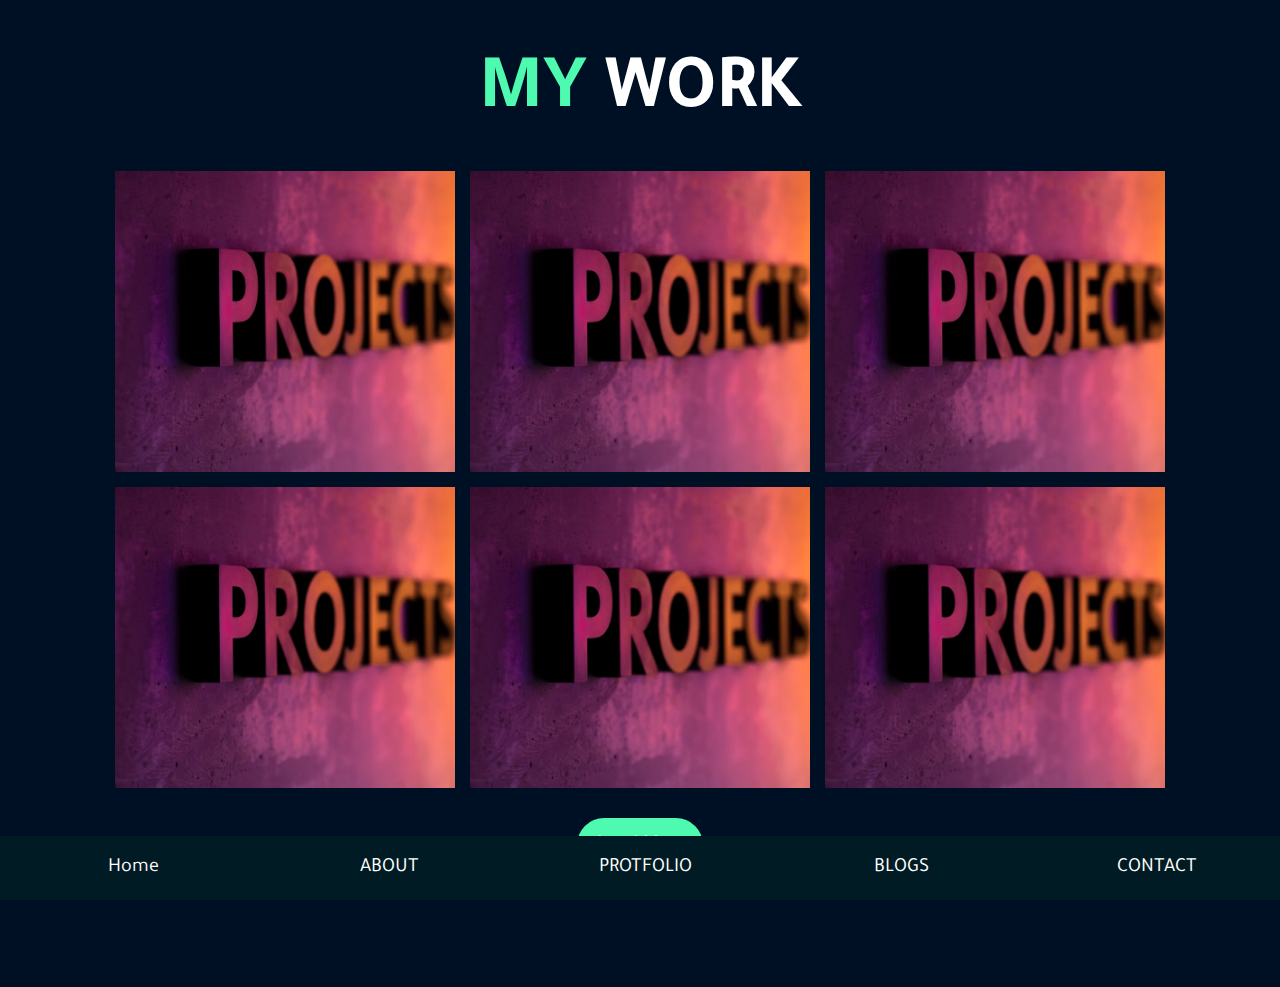
<file: html/protfolio.html>
<!DOCTYPE html>
<html>
<head>
    <meta charset="UTF-8">
    <meta name="viewport" content="width=device-width, initial-scale=1.0">
    <link rel="stylesheet" href="/style.css">
    <link rel="stylesheet" href="https://cdnjs.cloudflare.com/ajax/libs/font-awesome/6.4.2/css/all.min.css" integrity="sha512-z3gLpd7yknf1YoNbCzqRKc4qyor8gaKU1qmn+CShxbuBusANI9QpRohGBreCFkKxLhei6S9CQXFEbbKuqLg0DA==" crossorigin="anonymous" referrerpolicy="no-referrer" />    
    <link rel="preconnect" href="https://fonts.googleapis.com">
    <link rel="preconnect" href="https://fonts.gstatic.com" crossorigin>
    <link href="https://fonts.googleapis.com/css2?family=Tajawal:wght@200;300;400;500;700;800;900&display=swap" rel="stylesheet">
    <title>Protfolio</title>

</head>
<body>
    <nav class="navbar">

        <a href="/index.html"> <i class="fas fa-home"> </i><span>Home</span></a>
        <a href="about.html"> <i class="fas fa-user"></i><span>ABOUT</span></a>
        <a href="protfolio.html"> <i class="fas fa-briefcase"> </i><span>PROTFOLIO</span></a>
        <a href="blogs.html"> <i class="fa-solid fa-blog"> </i><span>BLOGS</span></a>
        <a href="contact.html"> <i class="fas fa-address-book"> </i><span>CONTACT</span></a>
    
    </nav>

<section class="portfolio">

    <h1 class="heading"> <span>my</span> work</h1>

    <div class="box-container">
        <div class="box">
            <img src="/IMGS/projects.avif">
            <div class="content">
                <h3>Project 01</h3>
                <p>
                    Lorem, Ipsum Dolor Sit Amet Consectetur Adipisicing Elit. Distinctio, Praesentium.
                </p>
                <a href="#">Read More</a>
            </div>
        </div>

        <div class="box">
            <img src="/IMGS/projects.avif">
            <div class="content">
                <h3>Project 02</h3>
                <p>
                    Lorem, Ipsum Dolor Sit Amet Consectetur Adipisicing Elit. Distinctio, Praesentium.
                </p>
                <a href="#">Read More</a>
            </div>
        </div>

        <div class="box">
            <img src="/IMGS/projects.avif">
            <div class="content">
                <h3>Project 03</h3>
                <p>
                    Lorem, Ipsum Dolor Sit Amet Consectetur Adipisicing Elit. Distinctio, Praesentium.
                </p>
                <a href="#">Read More</a>
            </div>
        </div>

        <div class="box">
            <img src="/IMGS/projects.avif">
            <div class="content">
                <h3>Project 04</h3>
                <p>
                    Lorem, Ipsum Dolor Sit Amet Consectetur Adipisicing Elit. Distinctio, Praesentium.
                </p>
                <a href="#">Read More</a>
            </div>
        </div>

        <div class="box">
            <img src="/IMGS/projects.avif">
            <div class="content">
                <h3>Project 05</h3>
                <p>
                    Lorem, Ipsum Dolor Sit Amet Consectetur Adipisicing Elit. Distinctio, Praesentium.
                </p>
                <a href="#">Read More</a>
            </div>
        </div>

        <div class="box">
            <img src="/IMGS/projects.avif">
            <div class="content">
                <h3>Project 06</h3>
                <p>
                    Lorem, Ipsum Dolor Sit Amet Consectetur Adipisicing Elit. Distinctio, Praesentium.
                </p>
                <a href="#">Read More</a>
            </div>
        </div>
    </div>

    <a href="#" class="btn">load more <i class="fas fa-redo"></i></a>
</section>

</body>
</html>
</file>
<file: style.css>
@font-face {

    font-family: "Tajawal";
    src: url("/Fonts/Tajawal-Medium.ttf")
}
*{
    font-family: "Tajawal" , sans-serif;
    margin: 0;
    padding: 0;
    box-sizing: border-box;
    text-decoration: none;
    outline: none;
    border: none;
    text-transform: capitalize;
} 

html{
    font-size: 62.7%;
    overflow-x: hidden;
}

html::-webkit-scrollbar{
    width: 1rem;
}

html::-webkit-scrollbar-track {
    background: #4dfab0;
}

html::-webkit-scrollbar-thumb{
    background: #4DFAB0;

}

body{
    background: #001024;
    padding-bottom: 6.4rem;

}

/*
    NavBar Kismi : 
*/

.navbar{
    position: fixed;
    bottom: 0;
    left: 0;
    right: 0;
    display: flex;
    z-index: 10000;
    align-items: flex-end;

}

.navbar a{
    padding: 2rem;
    font-size: 2rem ;
    color: #fff;
    background: #001B24;
    flex: 1;
    text-align: center;
    transition: .2s linear;

}
.navbar a i{
    color: #4DFAB0;
    padding-right: .5em ;
}
.navbar a:hover{
    background: #4DFAB0;
    padding-bottom: 6rem;

}
.navbar a:hover i{
    color: #fff;
}
section{
	padding: 5rem 9%;
}

/*
    Home Kismi : 
*/
section{
    padding: 5rem 9%;

}
.home{
    display: flex;
    align-items: center;
    flex-wrap: wrap;
    gap: 4 rem;
    min-height: calc(100vh - 6.5rem) ;
}
.home .image{
    flex: 1 1 42rem;
    text-align: center;
}

.home .image img{
    height: 50rem;
    width: 50rem;

}

.home .content {
    flex: 1 1 42rem;
}
.home .content h3{
    color: #fff;
    font-size: 4rem;
    padding-bottom: .5rem;
}
.home .content span{
    color: #4DFAB0;
    font-size: 3rem;
    padding-bottom: .5rem;
    display: block ;
}
.home .content p {
    font-size: 1.5rem;
    color: #aaa;
    padding: 1rem 0;
    line-height: 2;
  }

.btn{
    display: inline-block;
    margin-top: 1rem;
    border-radius: 5rem;
    background: #4DFAB0;
    color: #fff;
    padding: .7rem;
    font-size: 2rem;
    padding-left: 2rem;

}
.btn i {
    width: 4rem;
    height: 4rem;
    line-height: 4rem;
    background: #fff;
    color: #4DFAB0;
    border-radius: 50%;
    margin-left: 1rem;
    text-align: center;
    transition: .2s linear;
}

.btn:hover i {
    margin-left: 2rem;

}

/*
    About Me Kismi : 
*/

.heading{
    text-align: center;
    font-size: 6vw;
    color: #fff;
    text-transform: uppercase;
    margin-bottom: 3rem;

}
.heading span{
    color: #4DFAB0;
    text-transform: uppercase;

}

.about .row{
    display: flex;
    align-items: center;
    flex-wrap: wrap;
    gap: 2rem;
}
.about .row .info-container{
    flex: 1 1 20rem;
}
.about .row .info-container h1{
    font-size: 3rem;
    color: #fff;
    text-transform: uppercase;
    padding: 1rem;

}
.about .row .info-container .box-container{
    padding: 1rem 0;
    display: flex;
    flex-wrap: wrap;
    gap: 2rem;
}
.about .row .info-container .box-container .box{
    flex: 1 1 20rem;
}
.about .row .info-container .box-container .box h3{
    font-size: 1.7rem;
    color: #fff;
    padding: 1rem 0;
    font-weight: normal ;
}
.about .row .info-container .box-container .box h3 span {
    color: #aaa;   
}
.about .row .count-container {
    flex: 1 1 42rem;
    display: flex;

    flex-wrap: wrap;
    gap: 2rem;
}
.about .row .count-container .box{
    flex: 1 1 30rem;
    padding: 2rem 4rem;
    background: #001B24;
    border-radius: .5rem;
	box-shadow: 0 0.5rem 1 rem rgba(0,0,0,0.7);
}
.about .row .count-container .box h3{
    font-size: 5rem;
    color: #4DFAB0;
}
.about .row .count-container .box  p{
    font-size: 2rem;
    color: #aaa;
}

.skills .box-container {
    display: grid;
    grid-template-columns: repeat(auto-fill, minmax(16rem, 1fr));
    gap: 2.5rem;
    

}
.skills .box-container .box{
    padding: 2rem;
    text-align: center;
    box-shadow: 0 0.5rem 1rem rgba(0,0,0,0.7);
    border-radius: .5rem;
    background: #001B24;

}
.skills .box-container .box h3{
    color: #fff;
    font-size: 2rem;
    text-transform: uppercase;
}
.skills .box-container .box img{
    height: 7rem;
    margin-bottom: 1rem;
    
}
.skills .box-container .box:hover{
    background: #fff;

}
.skills .box-container .box:hover h3{
    color: #001024;
}

.education .box-container{
    display: flex;
    flex-wrap: wrap;

}
.education .box-container .box {
    flex: 1 1 40rem;
    margin-left: 2rem;
    padding-top: 0;
    padding-bottom: 0;
    padding-left: 3.5rem;
    border-left: .1rem solid #aaa;
    position: relative;


}
.education .box-container .box  i{
    height: 4.5rem;
    width: 4.5rem;
    line-height: 4.5rem;
    font-size: 1.7rem;
    border-radius: 50%;
    background: #4DFAB0;
    color: #fff;
    text-align: center;
    position:absolute;
    top: -1rem;
    left: -2.5rem;
}
.education .box-container .box span{
    font-size: 1.7rem;
    color: #fff;
    border-radius: 5rem;
    background: #001B24;
    padding: .5rem 1.5rem ;
}
.education .box-container .box h3{
    font-size: 1.7rem;
    color: #fff;
    font: normal;
    padding-top: 3rem;
    padding: 1rem 0;

}
.education .box-container .box p{
    font-size: 1.3rem;
    color: #aaa;
    line-height: 2;
	padding-bottom: 1rem;
}
.portfolio{
	text-align: center;
}
.portfolio .box-container{
	display: grid;
	grid-template-columns: repeat(auto-fit, minmax(31rem, 1fr));
	gap : 1.5rem;
	margin-bottom: 2rem;
}

.portfolio .box-container .box{
	height: 30rem;
	overflow: hidden;
	position: relative;
}
.portfolio .box-container .box img{
	height: 100%;
	width: 100%;
	object-fit: cover;
}
.portfolio .box-container .box .content{
	position: absolute;
	top: 0; left: 0;
	height: 100%;
	width: 100%;
	background: #001B24;
	display: flex;
	flex-flow: column;
	align-items: center;
	justify-content: center;
	padding: 2rem;
	transform: translateY(-100%);
	transition: 0.2s linear;
}

.portfolio .box-container .box:hover .content{
	transform: translateY(0%);
}

.portfolio .box-container .box .content h3{
	color: #fff;
	font-size: 2.5rem;
	font-weight: normal;
	text-transform: uppercase;
}
.portfolio .box-container .box .content p{
	color: #aaa;
	line-height: 2;
	font-size: 1.5rem;
	padding: 1rem 0;
}

.portfolio .box-container .box .content a{
	font-size: 2rem;
	color: #4DFAB0;
}
.portfolio .box-container .box .content a:hover{
	color: #fff;
}

.blogs .box-container{
	display: grid;
	grid-template-columns: repeat(auto-fit,minmax(31rem, 1fr));
	gap: 1.5rem;
}
.blogs .box-container .box{
	text-align: center;
	padding: 2rem;
	border-radius: 0.5rem;
	background: #001B24;
	box-shadow: 0 0.5rem 1rem rgba(0, 0, 0, 0.7);
}

.blogs .box-container .box .image{
	height: 25rem;
	width: 100%;
	border-radius: 0.5rem;
	overflow: hidden;
}

.blogs .box-container .box .image img{
	height: 100%;
	width: 100%;
	object-fit: cover;
	transition: 0.2s linear;
}

.blogs .box-container .box:hover .image img{
	transform: scale(1.2);
}


.blogs .box-container .box .content .icons{
	position: relative;
	top: -1rem;
	border-radius: 0.5rem;
	padding: 1.5rem;
	background: #001B24;
	display: inline-block;
}

.blogs .box-container .box .content .icons a{
	font-size: 1.4rem;
	margin: 0 1rem;
	color: #fff;
}

.blogs .box-container .box .content .icons a:hover{
	color: #4DFAB0;
}

.blogs .box-container .box .content .icons a i{
	padding-right: 0.5rem;
	color: #4DFAB0;
}

.blogs .box-container .box .content h3{
	font-size: 2rem;
	color: #fff;
	font-weight: normal;
}


.blogs .box-container .box .content p{
	font-size: 1.5rem;
	line-height: 2;
	padding: 1rem 0;
	color: #aaa;
}
.contact .row{
	display: flex;
	align-items: center;
	flex-wrap: wrap;
	gap: 2rem;
}
.contact .row .info-container{
	width: 40rem;
}
.contact .row .info-container h1{
	font-size: 3rem;
	text-transform: uppercase;
	color: #fff;
	padding-bottom: 1rem;
}
.contact .row .info-container p{
	font-size: 1.5rem;
	line-height: 2;
	color: #aaa;
	padding: 1rem 0;
}
.contact .row .info-container .box-container{
	padding: 2rem 0;
}
.contact .row .info-container .box-container .box{
	display: flex;
	gap : 2rem;
	padding: 1rem 0;
}
.contact .row .info-container .box-container .box i{
	font-size: 3rem;
	color: #4DFAB0;
}
.contact .row .info-container .box-container .box h3{
	font-size: 2rem;
	color: #fff;
}

.contact .row .info-container .share a{
	font-size: 2rem;
	height: 4.5rem;
	width: 4.5rem;
	line-height: 4.5rem;
	border-radius: 50%;
	background: #001B24;
	text-align: center;
	margin-right: 0.3rem;
	color: #fff;
}
.contact .row .info-container .share a:hover{
	background: #4DFAB0;
}

.contact .row form{
	flex: 1 1 42rem;
}
.contact .row form .inputBox{
	display: flex;
	flex-wrap: wrap;
	justify-content: space-between;
}
.contact .row form .inputBox input{
	width: 49%;
}
.contact .row form .inputBox input , 
.contact .row form textarea{
	border-radius: 5rem;
	padding: 1.2rem 1.8rem;
	font-size: 1.6rem;
	color: #fff;
	background: #001B24;
	text-transform: none;
	margin: 0.7rem 0;
}
.contact .row form textarea{
	width: 100%;
	border-radius: 1rem;
	resize: none;
	height: 25rem;
}

.contact .row form .btn{
	cursor: pointer;
	padding: 1rem 3rem;
}
.contact .row form .btn:hover{
	background: #fff;
	color: #001B24;
}

@media (max-width:  1200px){
	html{
		font-size: 55%;
	}
	section{
		padding: 3rem 2rem;
	}
}

@media (max-width: 768px){
	.heading{
		font-size: 12vw;
	}
	.navbar a i{
		padding: 0;
	}
	.navbar a span{
		display: none;
	}
	.navbar a:hover{
		padding-bottom:2rem ;
	}
	.home{
		text-align: center;
		gap: 2rem;
	}
	.home .image img{
		height: 30rem;
		width: 30rem;
	}
	.home .content h3{
		font-size: 3rem;
	}
	.home .content span{
		font-size: 2.5rem;
	}
	.contact .row form .inputBox input{
		width: 100%;
		margin-bottom: 1rem;
	}

}

@media (max-width:  450px){
	html{
		font-size: 50%;
	}
	
}
</file>
